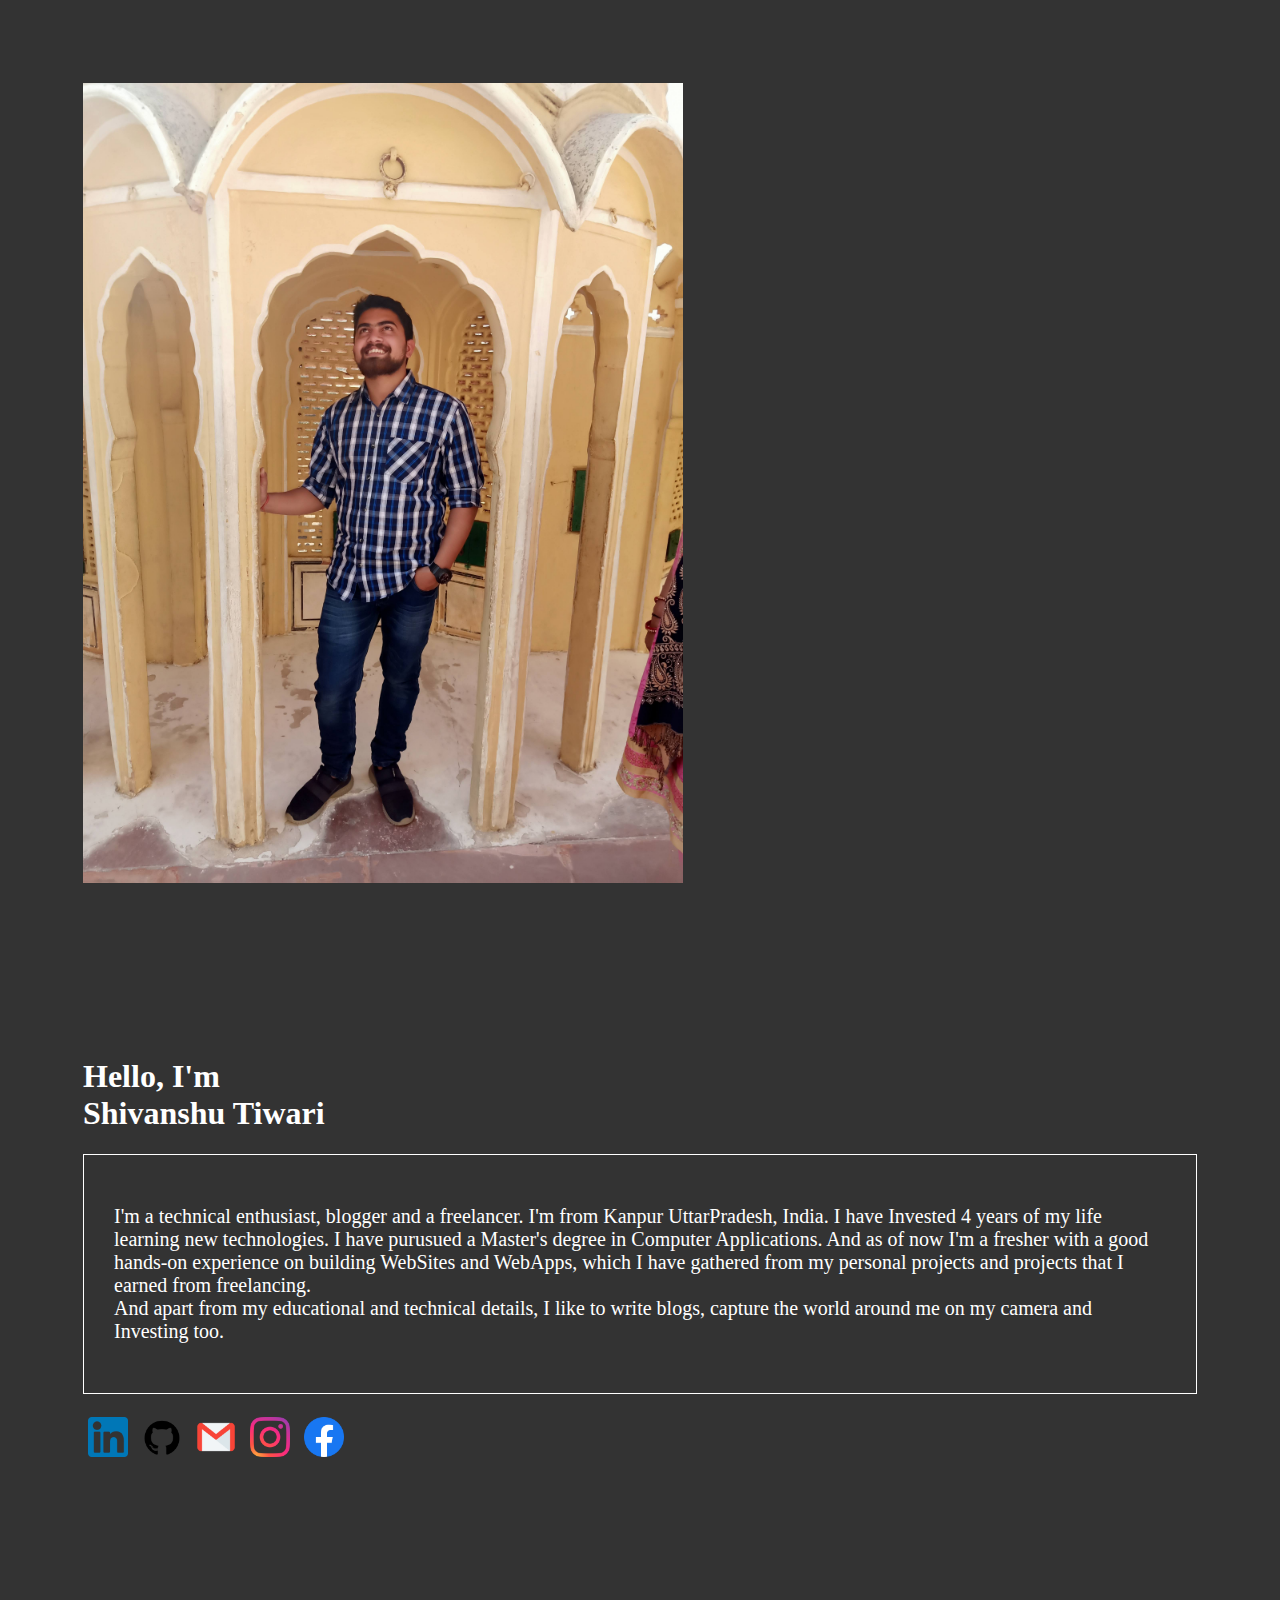
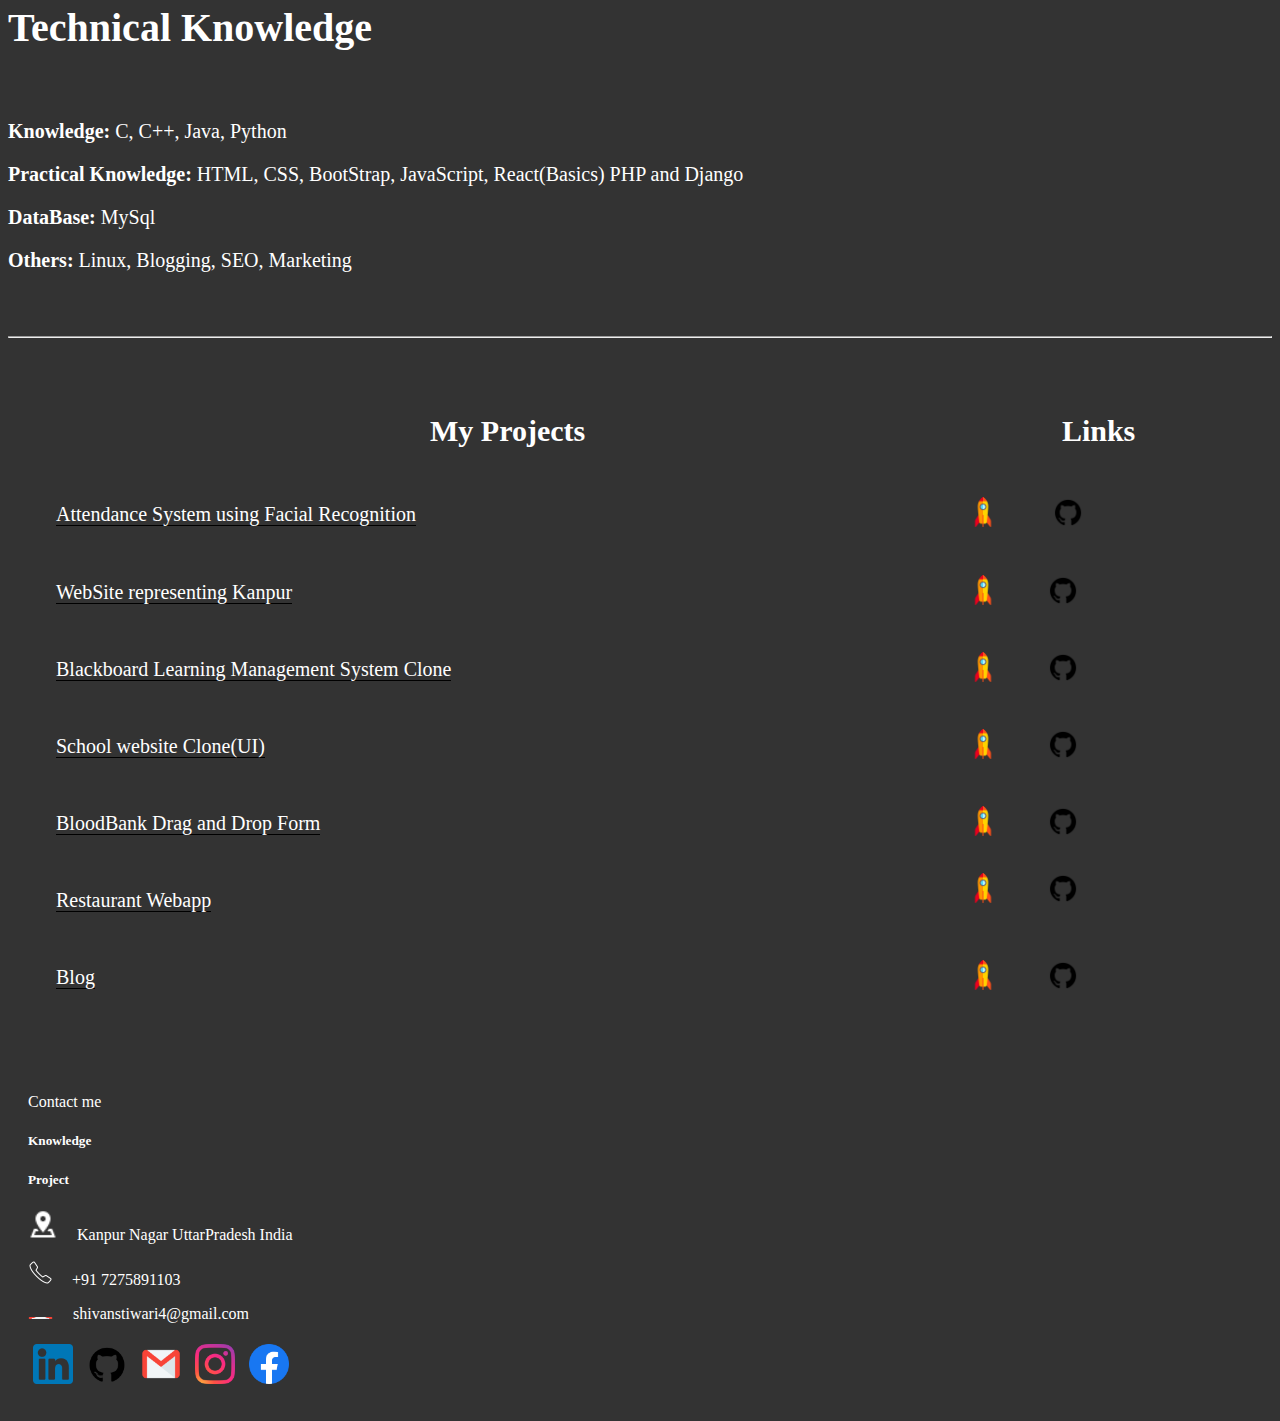
<file: index.html>
<!DOCTYPE html>
<html>
    <head>

        
        <title>Shivanshu Tiwari</title>
        <meta name="viewport" content="width=device-width, initial-scale=1">
        <link href="https://cdn.jsdelivr.net/npm/bootstrap@5.0.1/dist/css/bootstrap.min.css" rel="stylesheet" integrity="sha384-+0n0xVW2eSR5OomGNYDnhzAbDsOXxcvSN1TPprVMTNDbiYZCxYbOOl7+AMvyTG2x" crossorigin="anonymous">
        <link rel="stylesheet" href="assets/css/index.css">
    </head>
    <body>
        <div class="container-fluid top-1">
            <div class="row">
                <div class="col-sm-12 col-md-12 col-lg- col-xl-6 text-center abtme">
                    <img src="assets/images/IMG20210221150537.jpg" id='myimg' class="img-fluid">
                </div>
                <div class="col-sm- col-md- col-lg- col-xl-6 text-center abtme">
                    <div>
                    <h1><span class="display-6">Hello, I'm</span><br/><span class="display-4">Shivanshu Tiwari</span></h1>
                    <div id="intro">
                    <p>I'm a technical enthusiast, blogger and a freelancer. I'm from Kanpur UttarPradesh, India. I have Invested 4 years of my life learning new technologies. I have purusued a Master's degree in Computer Applications. And as of now I'm a fresher with a good hands-on experience on building WebSites and WebApps, which I have gathered from my personal projects and projects that I earned from freelancing. <br/>And apart from my educational and technical details, I like to write blogs, capture the world around me on my camera and Investing too.</p>
                    </div>
                    <br/>
                    <div class="logo-list">
                        <a href="https://www.linkedin.com/in/shivanshu-tiwari-001/" id="logo-4" target="_blank"><img src="assets/logo/linkedin.png" class="img-fluid logo"></a>
                        <a href="https://github.com/tiwarishivanshu" target="_blank" id="logo-5"><img src="assets/logo/github.png" class="img-fluid logo"/></a>
                        <a href="https://mail.google.com/mail/u/0/#inbox" id="logo-2" target="_blank"><img src="assets/logo/gmail-logo.png" class="img-fluid logo"></a>
                        <a href="https://www.instagram.com/__shivanshu_tiwari/" id="logo-3" target="_blank"><img src="assets/logo/instagram.png" class="img-fluid logo"></a>
                        <a href="https://www.facebook.com/shivans.tiwari.104" id="logo-1" target="_blank"><img src="assets/logo/facebook-circular-logo.png" class="img-fluid logo"></a>
                    </div>
                    </div>                    
                </div>
            </div>
        </div>
        <br/><br/>
        <div class="container-fluid whaticando">
            <div class="row">
                <h1 class="display-5 text-center">Technical Knowledge</h1>
                <div class="col-sm-4 col-md-2 col-lg-3  col-xl-3 text-center"></div>
                <div class="col-sm-4 col-md-4 col-lg-4 col-xl-6 ">
                    <br/>
                    <p><span><b>Knowledge:</b></span> C, C++, Java, Python</p>
                    <p><b>Practical Knowledge:</b> HTML, CSS, BootStrap, JavaScript, React(Basics) PHP and Django</p>
                    <p><b>DataBase:</b> MySql</p>
                    <p><b>Others:</b> Linux, Blogging, SEO, Marketing</p>
                </div>
                <div class="col-sm- col-md-2 col-lg-2 col-xl-3text-center"></div>
            </div>
        </div>
        <br/><br/>
        <hr/>
        <div class="container-fluid whatimlearning">
            <div class="row">
                <div class="col-sm- col-md- col-lg- col-xl-3"></div>
                <div class="col-sm- col-md- col-lg- col-xl-6  whatimlearning-background1">
                    <table>
                        <tr>
                            <th><h2 class="display-5">My Projects</h2></th>
                            <th><h2 class="display-5">Links</h2></th>
                        </tr>
                        <tr>
                            <td>              
                                <p style="padding:5px;" class="float-start"><a target="_blank" href="#" id="prjcthvr1" data-bs-toggle="tooltip" data-bs-placement="top" title=" Python,SQL-lite, OpenCv">Attendance System using Facial Recognition</a></p>
                            </td>
                            <td><p><a target="_blank" href="#"><img src="assets/logo/rocket.png" height=30px width=30px></a>
                                <span style="margin-left:50px;"></span>
                                <a target="_blank" href="https://github.com/tiwarishivanshu/Attendance_System_using-OpenCV_Python_and_SqlLite"><img src="assets/logo/github.png" height=30px width=30px></a></p></td>
                        </tr>
                        <tr>
                            <td><p style="padding:5px;" class="float-start"><a target="_blank" href="#" id="prjcthvr2" data-bs-toggle="tooltip" data-bs-placement="top" title="HTML, CSS, Bootstrap, JavaScript">WebSite representing Kanpur</a></p></td>
                            <td><a target="_blank" href="http://kanpuriyadevelopers.epizy.com/?i=1"><img src="assets/logo/rocket.png" height=30px width=30px></a><span style="margin-left:50px;"></span><a target="_blank" href="https://github.com/tiwarishivanshu/KanpurWebsite"><img src="assets/logo/github.png" height=30px width=30px></a></td>
                        </tr>
                        <tr>
                            <td><p style="padding:5px;" class="float-start"><a target="_blank" href="#" id="prjcthvr3" data-bs-toggle="tooltip" data-bs-placement="top" title="HTML, CSS, Bootstrap, Java">Blackboard Learning Management System Clone</a></p></td>
                            <td><a target="_blank" href="#"><img src="assets/logo/rocket.png" height=30px width=30px></a><span style="margin-left:50px;"></span><a target="_blank" href="#"><img src="assets/logo/github.png" height=30px width=30px></a></td>
                        </tr>
                        <tr>
                            <td><p style="padding:5px;" class="float-start"><a target="_blank" href="#" id="prjcthvr4" data-bs-toggle="tooltip" data-bs-placement="top" title="HTML, CSS, JavaScript, BootStrap, PHP">School website Clone(UI)</a></p></td>
                            <td><a target="_blank" href="#"><img src="assets/logo/rocket.png" height=30px width=30px></a><span style="margin-left:50px;"></span><a target="_blank" href="https://github.com/tiwarishivanshu/school-website-clone"><img src="assets/logo/github.png" height=30px width=30px></a></td>
                        </tr>
                        <tr>
                            <td><p style="padding:5px;" class="float-start"><a target="_blank" href="#" id="prjcthvr5" data-bs-toggle="tooltip" data-bs-placement="top" title="HTML, CSS, Angular10">BloodBank Drag and Drop Form</a></p></td>
                            <td><a target="_blank" href="https://tiwarishivanshu.github.io/Blood_bank_angular_Webapp/"><img src="assets/logo/rocket.png" height=30px width=30px></a><span style="margin-left:50px;"></span><a target="_blank" href="https://github.com/tiwarishivanshu/Blood_bank_angular_Webapp"><img src="assets/logo/github.png" height=30px width=30px></a></td>
                        </tr>
                        <tr>
                            <td><p style="padding:5px;" class="float-start" id="prjcthvr6" data-bs-toggle="tooltip" data-bs-placement="top" title="HTML, CSS, BootStrap, Django, SQL-Lite"><a target="_blank" href="#" >Restaurant Webapp</a></p> </td>
                            <td>
                                <a target="_blank" href="#"><img src="assets/logo/rocket.png" height=30px width=30px></a><span style="margin-left:50px;"></span><a target="_blank" href="#"><img src="assets/logo/github.png" height=30px width=30px></a></p>  
                            </td>
                        </tr>
                        <tr>
                            <td><p style="padding:5px;" class="float-start" ><a target="_blank" href="#" id="prjcthvr5" data-bs-toggle="tooltip" data-bs-placement="top" title="HTML, Css, Bootstrap, JavaScript, Django, Sql-Lite">Blog</a></p></td>
                            <td><a target="_blank" href=""><img src="assets/logo/rocket.png" height=30px width=30px></a><span style="margin-left:50px;"></span><a target="_blank" href="https://github.com/tiwarishivanshu/django_blog"><img src="assets/logo/github.png" height=30px width=30px></a></td>
                        </tr>

                    </table>
                </div>
                <div class="col-sm- col-md- col-lg- col-xl-3"></div>
            </div>
        </div>
        <footer id="footer">
            <div class="container-fluid">
                <div class="row" id="footer-row">
                    <p class="display-5 text-center">Contact me</p>
                    <div class=" col-lg- col-xl-2"></div>
                    <div class="col-sm-3 col-md col-lg-2 col-xl-2">
                        <h5>Knowledge</h5>
                        <h5>Project</h5>
                    </div>

                    <div class="col-sm-4 col-md col-lg-4 col-xl-2">
                        <p><img src="assets/logo/pin.png" class="img-fluid" width=30px height=30px style="color:white;">  <span style="margin-left:15px;">Kanpur Nagar UttarPradesh India</span></p>
                        <p><img src="assets/logo/phone.png" class="img-fluid" width=25px height=25px> <span style="margin-left:15px;">+91 7275891103</span></p>
                        <p><img src="assets/logo/gmail-logo.png" class="img-fluid" width=25px height=2px><span style="margin-left:20px;">shivanstiwari4@gmail.com</span></p>
                    </div>

                    <div class="col-sm-4 col-md col-lg-4 col-xl-4">
                        <div class="logo-list text-center">
                            <a href="https://www.linkedin.com/in/shivanshu-tiwari-001/" id="logo-4" target="_blank"><img src="assets/logo/linkedin.png" class="img-fluid logo"></a>
                            <a href="https://github.com/tiwarishivanshu" target="_blank" id="logo-5"><img src="assets/logo/github.png" class="img-fluid logo"/></a>
                            <a href="https://mail.google.com/mail/u/0/#inbox" id="logo-2" target="_blank"><img src="assets/logo/gmail-logo.png" class="img-fluid logo"></a>
                            <a href="https://www.instagram.com/__shivanshu_tiwari/" id="logo-3" target="_blank"><img src="assets/logo/instagram.png" class="img-fluid logo"></a>
                            <a href="https://www.facebook.com/shivans.tiwari.104" id="logo-1" target="_blank"><img src="assets/logo/facebook-circular-logo.png" class="img-fluid logo"></a>
                        </div>
                    </div>
                    <div class="col-sm-2 col-md col-lg- col-xl-2"></div>
                </div>
            </div>
        </footer>
    </body>
    <script src="https://cdn.jsdelivr.net/npm/bootstrap@5.0.1/dist/js/bootstrap.bundle.min.js" integrity="sha384-gtEjrD/SeCtmISkJkNUaaKMoLD0//ElJ19smozuHV6z3Iehds+3Ulb9Bn9Plx0x4" crossorigin="anonymous"></script>
</html>
</file>
<file: assets/css/index.css>
body{
    background-color:#333333;
    color:white;
}
#myimg
{
    max-height:800px;
}
#intro
{
  border:1px solid white;
  padding:30px;  
}
.abtme
{
    padding:75px;
}
#intro p
{
    font-size:20px;
}
.top-1
{
    background-color:#333333;
    color:white;
}
.whaticando ul li
{
    list-style:none;
}

.whaticando
{
    font-size:20px;
}
.whatimlearning
{
    font-size:20px;
}
.logo{
width:40px;
height:40px;
padding:5px;
}
#logo-1 :hover
{
    width:45px;
    height:45px;
}
#logo-2 :hover
{
    width:45px;
    height:45px;
}
#logo-3 :hover
{
    width:45px;
    height:45px;
}
#logo-4 :hover
{
    width:45px;
    height:45px;
}
#logo-5 :hover
{
    width:45px;
    height:45px;
}
/* .whatimlearning-background1
{
    border-top-left-radius:100px;
}
.whatimlearning-background2
{
    border-bottom-right-radius:100px;
} */
#prjcthvr1,#prjcthvr2,#prjcthvr3,#prjcthvr4,#prjcthvr5,#prjcthvr6 a
{
    text-decoration:none;
    border-bottom-style: dotted;
    border-bottom:1px solid black;
}
#prjcthvr6 a :hover
{
    font-size:30px;
}
#footer
{
    background-color:#333333;
    color:white; 
}
#footer-row
{
    padding:20px;
}
table{
    padding:20px;
    width:100%;
}
table th{
    margin-left:120px;
}

.whatimlearning-background1
{
    padding:20px;
}
html
{
    scroll-behavior:smooth;
}
.txt-styl
{
    border-bottom-left-radius:50px;
    border-top-left-radius:50px;
    background-color:white;
    color:#333333;
    padding:10px;
}
a
{
    text-decoration:none;
    color:white;
}
.team
{
    padding:10px;
    margin-bottom:20px;
}
.img1:hover
{
    transform:scale(1.5);
}
.img2:hover
{
    transform:scale(1.5);
}
.img3:hover
{
    transform:scale(1.5);
}
</file>
